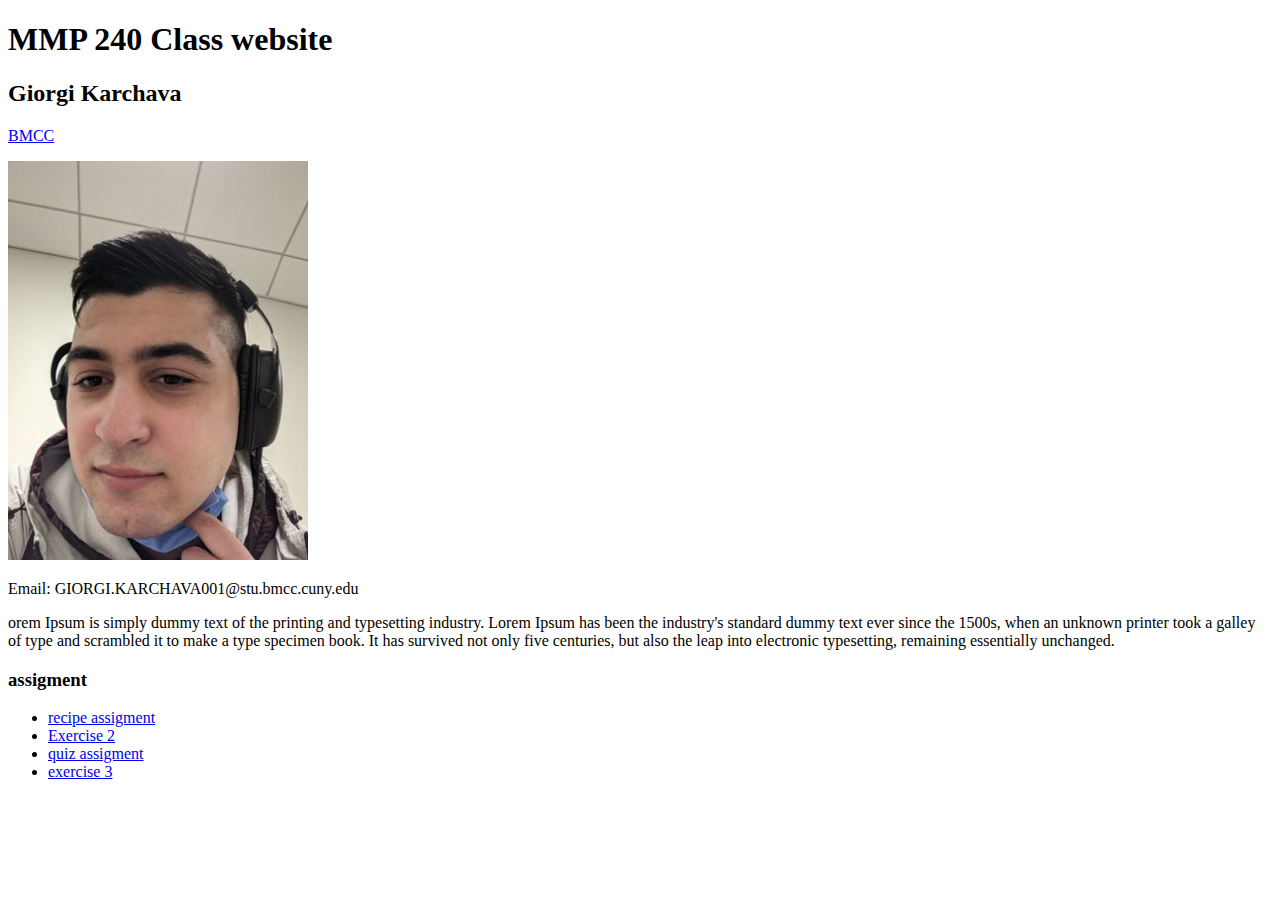
<file: index.html>
<!doctype html>
<html>
<head>
<meta charset="utf-8">
  <title>class website</title>
  </head>
  <body>

<h1>MMP 240 Class website</h1>

<h2>Giorgi Karchava</h2>
<p><a href="https://www.bmcc.cuny.edu/">BMCC</a></p>

<img src="my pic.jpg" alt="me" width="300">

<p>Email: GIORGI.KARCHAVA001@stu.bmcc.cuny.edu</p>

<p>orem Ipsum is simply dummy text of the printing and typesetting industry. Lorem Ipsum has been the industry's standard dummy text ever since the 1500s, when an unknown printer took a galley of type and scrambled it to make a type specimen book. It has survived not only five centuries, but also the leap into electronic typesetting, remaining essentially unchanged.</p>

<h3>assigment</h3>

<ul>
<li><a href="recipe/index.html">recipe assigment</a></li>
<li><a href="exercise2/exercise2.html">Exercise 2</a></li>
<li><a href="quizi/index.html">quiz assigment</a></li>
<li><a href="exercise 3/index.html">exercise 3</a></li>
</ul>

</body>
</html>
</file>
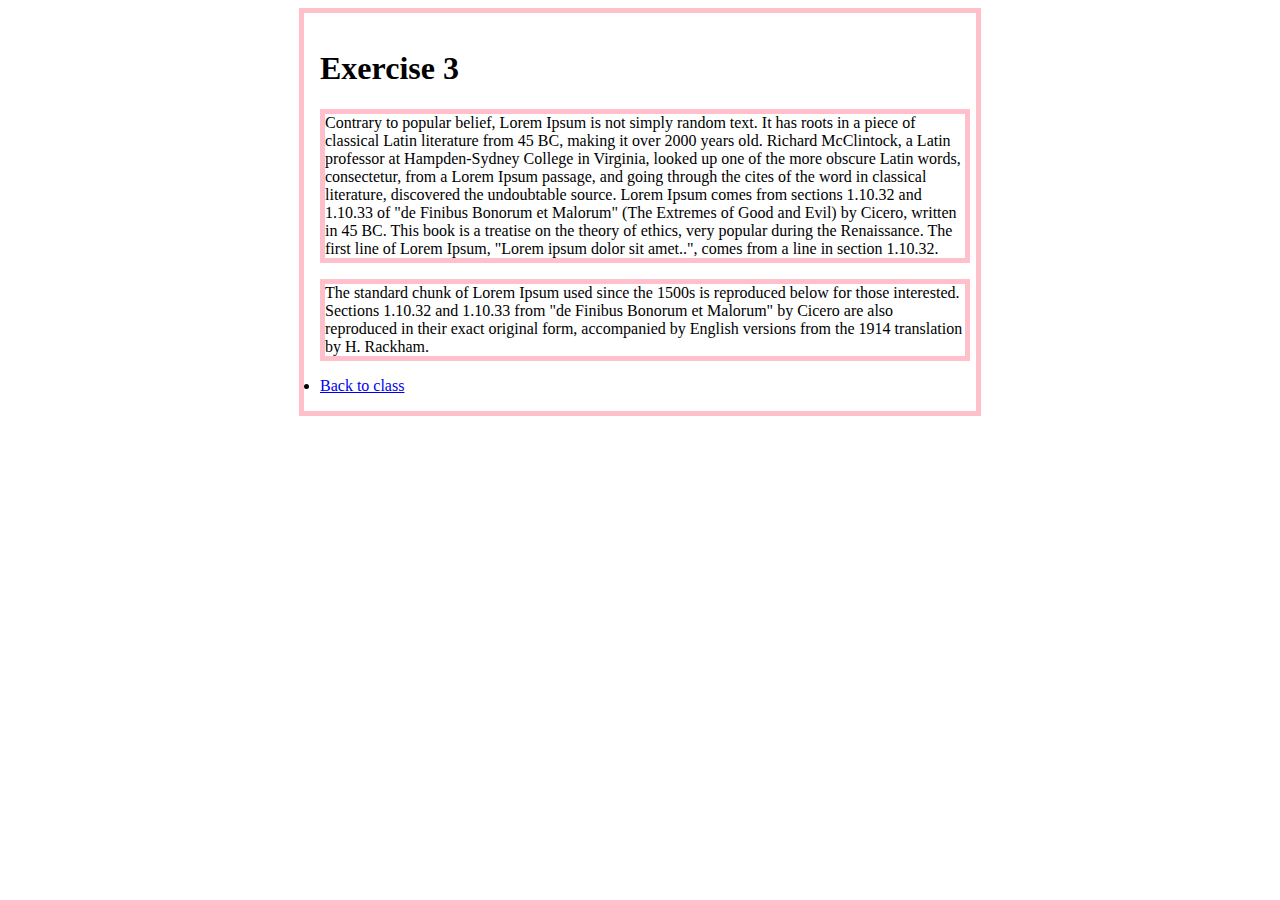
<file: exercise 3/index.html>
<!DOCTYPE html>
<html>
  <head>
    <meta charset="utf-8">
    <h1>Exercise 3</h1>

    <style>

    /* Type CSS code here */
    body{
      padding: 1em;
      margin-left: auto;
      margin-right: auto;
      border: solid 5px pink;
        width: 640px;
    }
p{
  width: 640px;
  margin-left: auto;
  margin-right: auto;
  border: solid 5px pink;
}

    </style>

  </head>
  <body>
    <p>
      Contrary to popular belief, Lorem Ipsum is not simply random text. It has roots in a piece of classical Latin literature from 45 BC, making it over 2000 years old. Richard McClintock, a Latin professor at Hampden-Sydney College in Virginia, looked up one of the more obscure Latin words, consectetur, from a Lorem Ipsum passage, and going through the cites of the word in classical literature, discovered the undoubtable source. Lorem Ipsum comes from sections 1.10.32 and 1.10.33 of "de Finibus Bonorum et Malorum" (The Extremes of Good and Evil) by Cicero, written in 45 BC. This book is a treatise on the theory of ethics, very popular during the Renaissance. The first line of Lorem Ipsum, "Lorem ipsum dolor sit amet..", comes from a line in section 1.10.32.
    </p>
    <p>
      The standard chunk of Lorem Ipsum used since the 1500s is reproduced below for those interested. Sections 1.10.32 and 1.10.33 from "de Finibus Bonorum et Malorum" by Cicero are also reproduced in their exact original form, accompanied by English versions from the 1914 translation by H. Rackham.
    </p>
      <li><a href="../index.html">Back to class</a></li>
  </body>
</html>
</html>
</file>
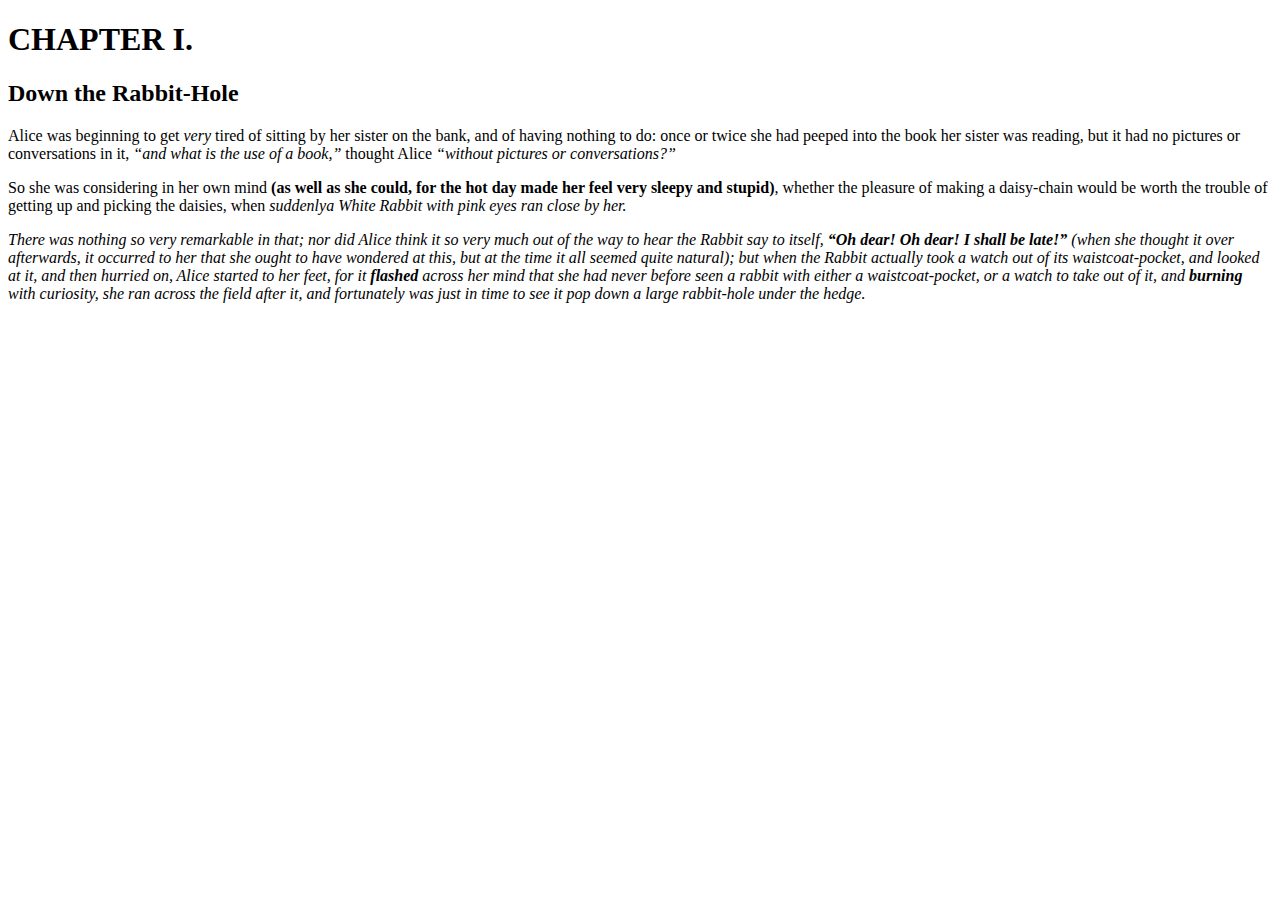
<file: quizi.html/index.html>
<!DOCTYPE html>
<html lang="en">
<head>
  <meta charset="UTF-8">
  <meta name="viewport" content="width=device-width, initial-scale=1.0">
  <title>Quiz 1</title>
</head>
<body>
  <h1>CHAPTER I.</h1>
  <h2>Down the Rabbit-Hole</h2>
<p>Alice was beginning to get <em>very</em> tired of sitting by her sister on the bank, and of having nothing to do: once or twice she had peeped into the book her sister was reading, but it had no pictures or conversations in it, <i>“and what is the use of a book,”</i> thought Alice <i>“without pictures or conversations?”</i></p>

<p>So she was considering in her own mind <b>(as well as she could, for the hot day made her feel very sleepy and stupid)</b>, whether the pleasure of making a daisy-chain would be worth the trouble of getting up and picking the daisies, when <em>suddenly<em>a White Rabbit with pink eyes ran close by her.</p>

<p>There was nothing so <em>very</em> remarkable in that; nor did Alice think it so very much out of the way to hear the Rabbit say to itself,<strong> “Oh dear! Oh dear! I shall be late!”</strong> (when she thought it over afterwards, it occurred to her that she ought to have wondered at this, but at the time it all seemed quite natural); but when the Rabbit actually took a watch out of its waistcoat-pocket, and looked at it, and then hurried on, Alice started to her feet, for it <strong>flashed</strong> across her mind that she had never before seen a rabbit with either a waistcoat-pocket, or a watch to take out of it, and <strong>burning</strong> with curiosity, she ran across the field after it, and fortunately was just in time to see it pop down a large rabbit-hole under the hedge.</p>
</body>
</html>
</file>
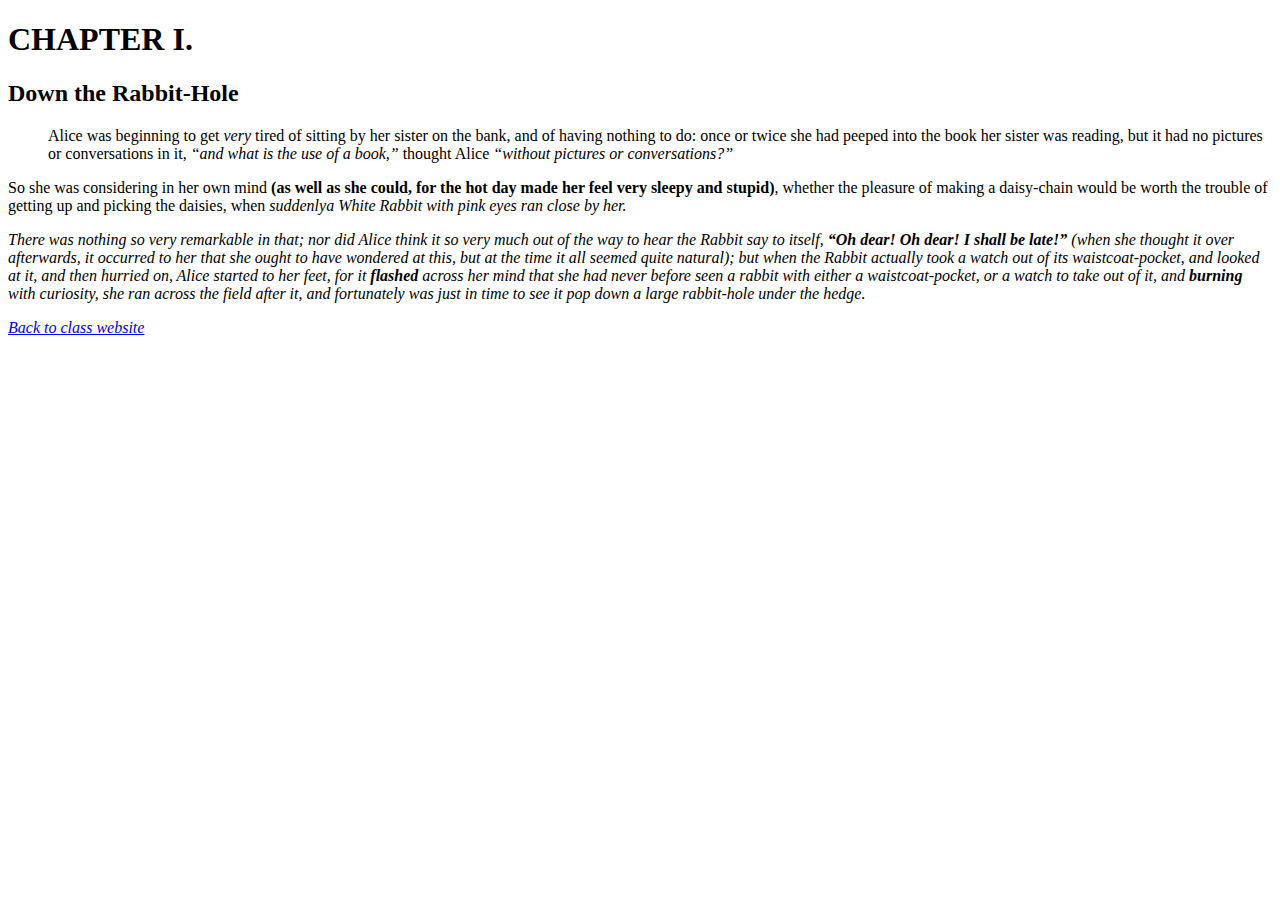
<file: quizi/index.html>
<!DOCTYPE html>
<html lang="en">
<head>
  <meta charset="UTF-8">
  <meta name="viewport" content="width=device-width, initial-scale=1.0">
  <title>Quiz 1</title>
</head>
<body>
  <h1>CHAPTER I.</h1>
  <h2>Down the Rabbit-Hole</h2>
<ol>
  <il><p>Alice was beginning to get <em>very</em> tired of sitting by her sister on the bank, and of</il>
    <il>having nothing to do: once or twice she had peeped into the book her sister was reading, </il>
    <il>but it had no pictures or conversations in it, <i>“and what is the use of a book,”</i> </il>
      <il>thought Alice <i>“without pictures or conversations?”</i></p></il>
    </ol>

<p>So she was considering in her own mind <b>(as well as she could, for the hot day made her feel very sleepy and stupid)</b>, whether the pleasure of making a daisy-chain would be worth the trouble of getting up and picking the daisies, when <em>suddenly<em>a White Rabbit with pink eyes ran close by her.</p>

<p>There was nothing so <em>very</em> remarkable in that; nor did Alice think it so very much out of the way to hear the Rabbit say to itself,<strong> “Oh dear! Oh dear! I shall be late!”</strong> (when she thought it over afterwards, it occurred to her that she ought to have wondered at this, but at the time it all seemed quite natural); but when the Rabbit actually took a watch out of its waistcoat-pocket, and looked at it, and then hurried on, Alice started to her feet, for it <strong>flashed</strong> across her mind that she had never before seen a rabbit with either a waistcoat-pocket, or a watch to take out of it, and <strong>burning</strong> with curiosity, she ran across the field after it, and fortunately was just in time to see it pop down a large rabbit-hole under the hedge.</p>

<a href="../index.html">Back to class website</a>
</body>
</html>
</file>
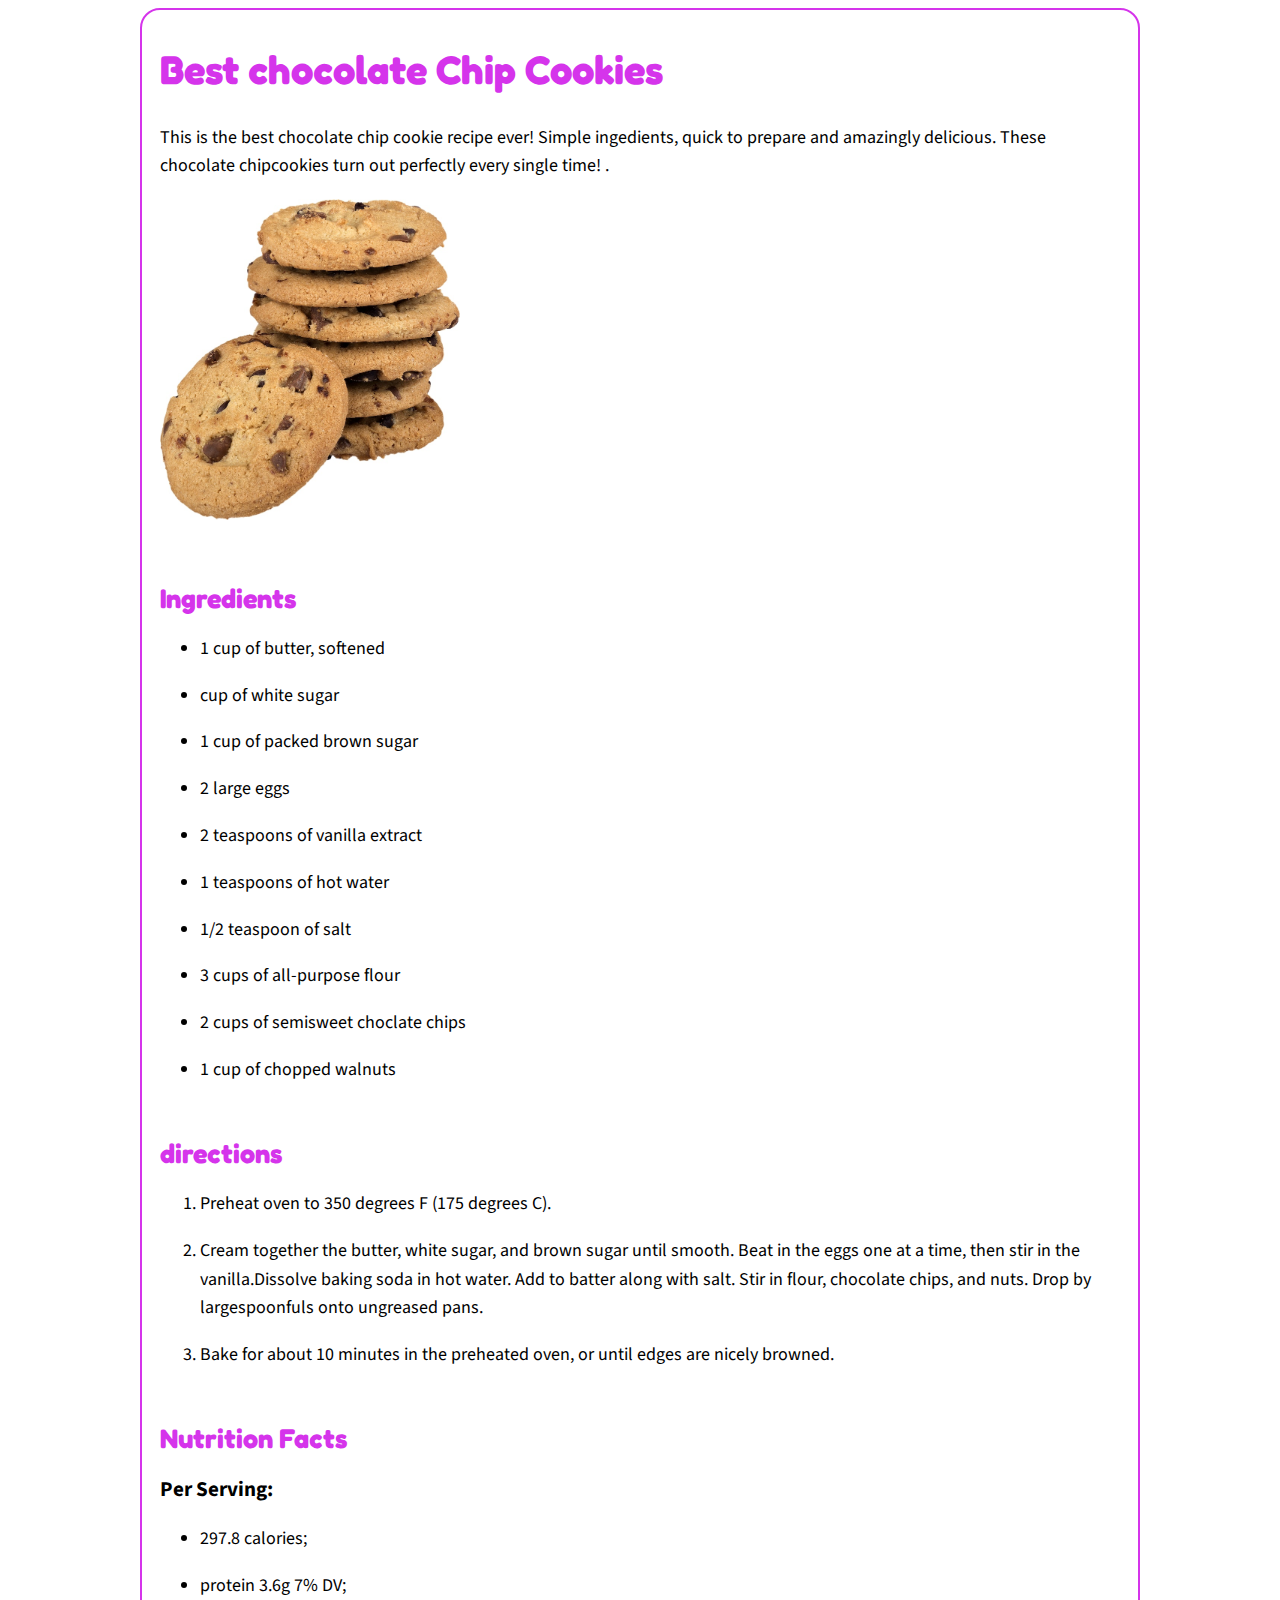
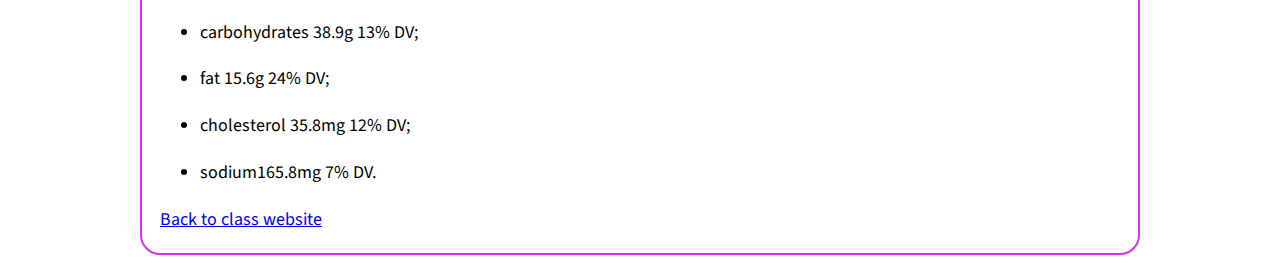
<file: recipe/index.html>
<!DOCTYPE html>
<html>
  <head>
    <meta charset="utf-8">
       <title>Chocolate Chip Cookies</title>
       <link href="https://fonts.googleapis.com/css2?family=Fredoka+One&family=Source+Sans+Pro&display=swap" rel="stylesheet"/>
    <link href="https://fonts.googleapis.com/css2?family=Source+Sans+Pro&display=swap" rel="stylesheet"/>
<link rel="stylesheet" href="style.css"/>
</head>
<body>
    <h1>Best chocolate Chip Cookies</h1>

<p>This is the best chocolate chip cookie recipe ever! Simple ingedients, quick to prepare and amazingly delicious. These chocolate chipcookies turn out perfectly every single time! . </p>
<img src="Cookies.jpg" alt="Cookies" width="300">

<h2>Ingredients</h2>
  <ul>
    <li>1 cup of butter, softened</li>
      <li>cup of white sugar </li>
      <li>1 cup of packed brown sugar</li>
      <li>2 large eggs</li>
      <li>2 teaspoons of vanilla extract</li>
      <li>1 teaspoons of hot water</li>
      <li>1/2 teaspoon of salt</li>
      <li>3 cups of all-purpose flour</li>
      <li>2 cups of semisweet choclate chips</li>
      <li>1 cup of chopped walnuts</li>
    </ul>
    <h2>directions</h2>
    <ol>
      <li>Preheat oven to 350 degrees F (175 degrees C).</li>
      <li>Cream together the butter, white sugar, and brown sugar until smooth. Beat in the eggs one at a time, then stir in the vanilla.Dissolve baking soda in hot water. Add to batter along with salt. Stir in flour, chocolate chips, and nuts. Drop by largespoonfuls onto ungreased pans.</li>
      <li>Bake for about 10 minutes in the preheated oven, or until edges are nicely browned.</li>
    </ol>
    <h2>Nutrition Facts</h2>
        <h3>Per Serving:</h3>
    <ul>
      <li>297.8 calories;</li>
      <li>protein 3.6g 7% DV;</li>
      <li>carbohydrates 38.9g 13% DV;</li>
      <li> fat 15.6g 24% DV;</li>
      <li> cholesterol 35.8mg 12% DV;</li>
      <li> sodium165.8mg 7% DV.</li>
    </ul>
    <a href="../index.html">Back to class website</a>
  </body>
</html>
</file>
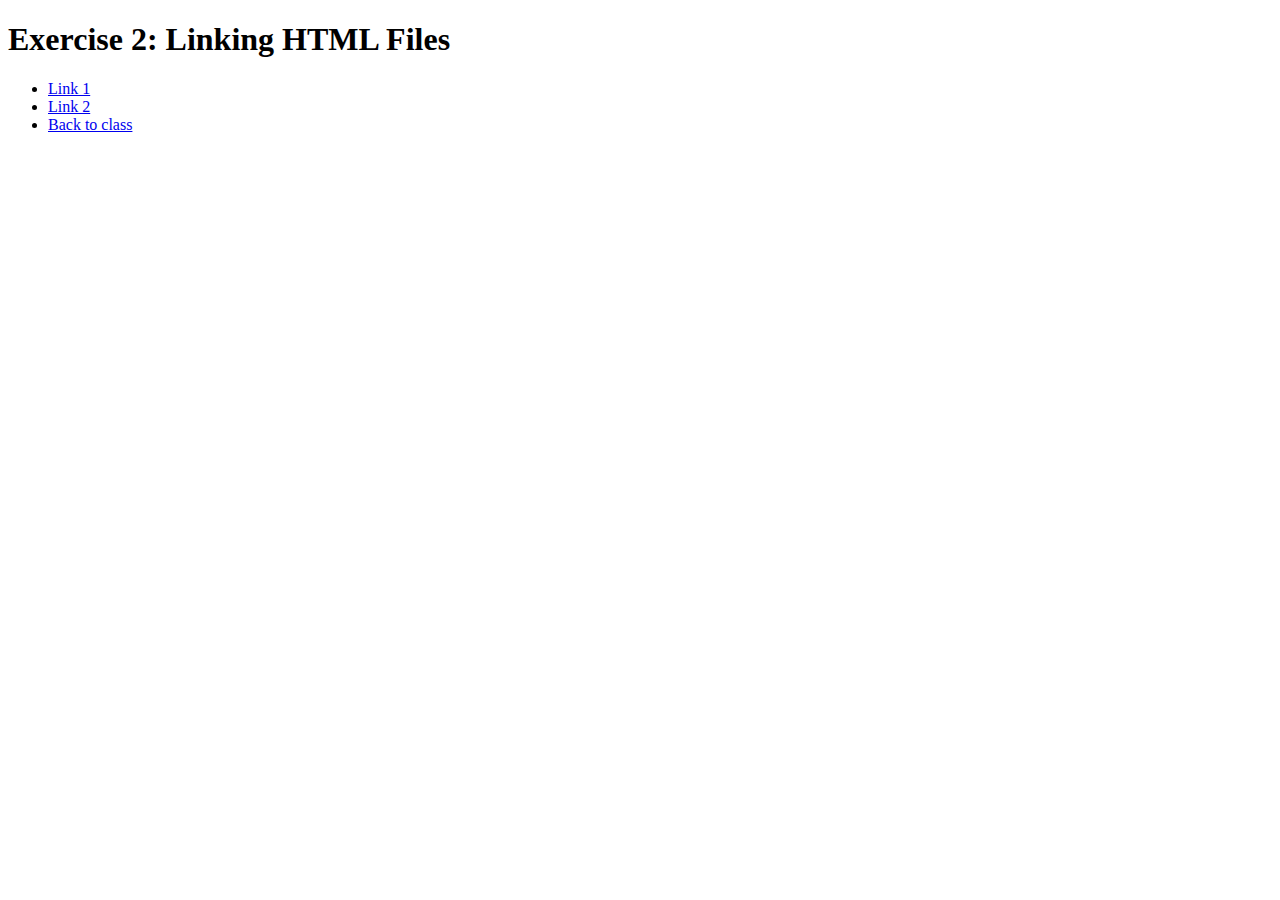
<file: exercise2/exercise2.html>
<!DOCTYPE html>
<html>
  <head>
    <meta charset="utf-8">
    <title>Exercise 2: Linking HTML Files</title>
  </head>
  <body>
    <h1>Exercise 2: Linking HTML Files</h1>
    <ul>
      <li><a href="links/link1.html">Link 1</a></li>
      <li><a href="links/link2.html">Link 2</a></li>
      <li><a href="../index.html">Back to class</a></li>
    </ul>
  </body>
</html>
</file>
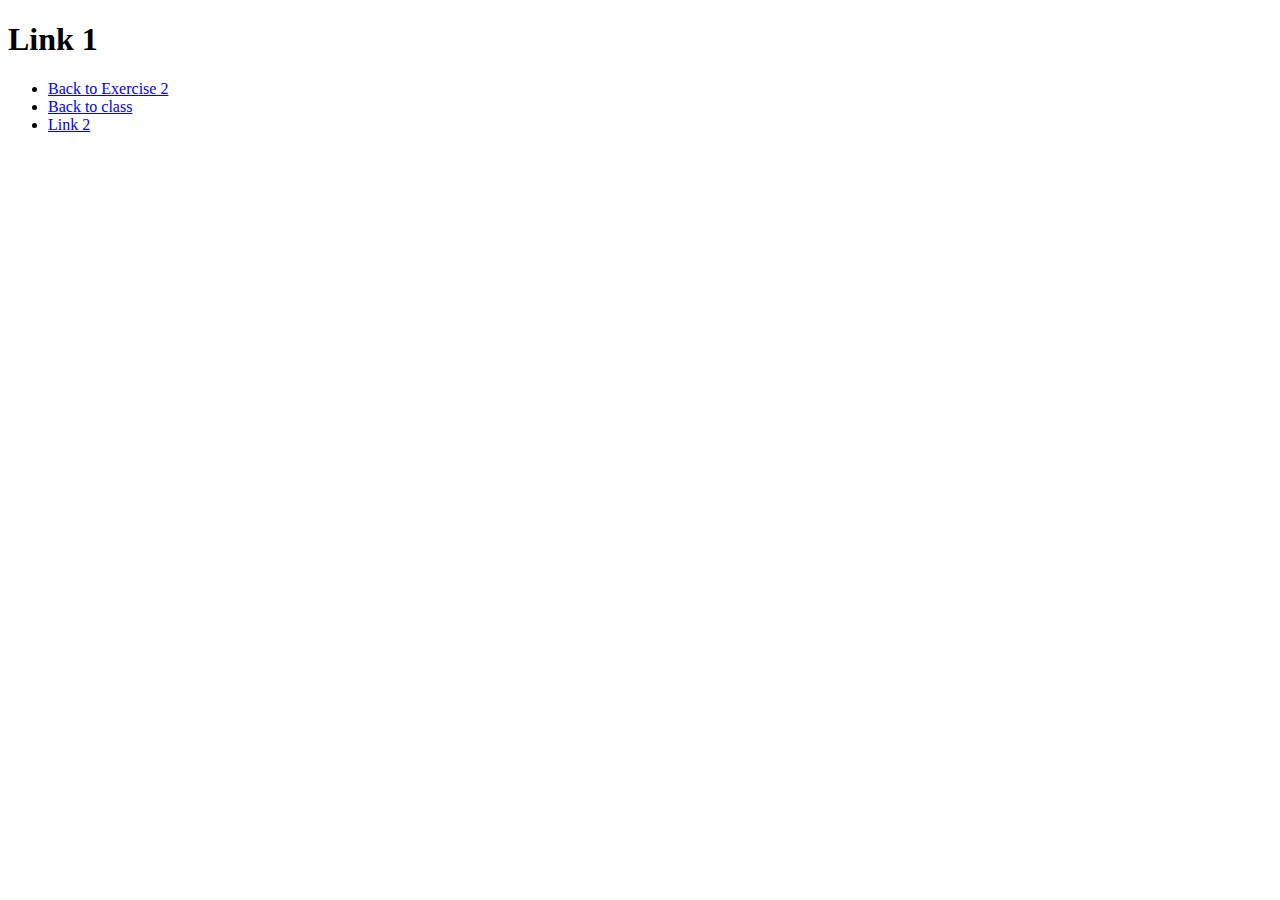
<file: exercise2/links/link1.html>
<!DOCTYPE html>
<html>
  <head>
    <meta charset="utf-8">
    <title>Exercise 2: Linking HTML Files</title>
  </head>
  <body>
    <h1>Link 1</h1>
    <ul>
      <li><a href="../exercise2.html">Back to Exercise 2</a></li>
      <li><a href="../../index.html">Back to class</a></li>
      <li><a href="link2.html">Link 2</a></li>
    </ul>
  </body>
</html>
</file>
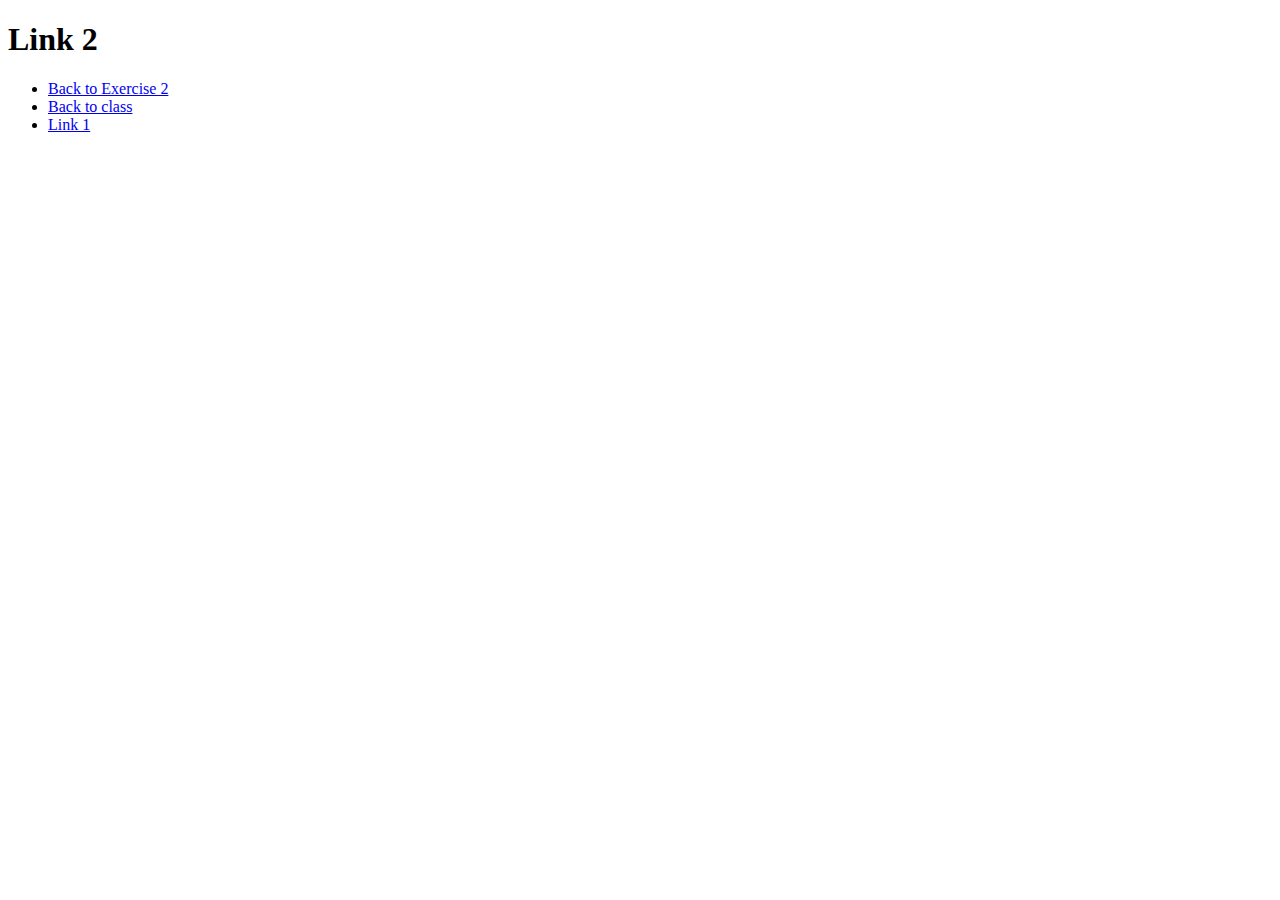
<file: exercise2/links/link2.html>
<!DOCTYPE html>
<html>
  <head>
    <meta charset="utf-8">
    <title>Exercise 2: Linking HTML Files</title>
  </head>
  <body>
    <h1>Link 2</h1>
    <ul>
      <li><a href="../exercise2.html">Back to Exercise 2</a></li>
      <li><a href="../../index.html">Back to class</a></li>
      <li><a href="link1.html">Link 1</a></li>
    </ul>
  </body>
</html>
</file>
<file: recipe/style.css>
body{
  font-family: 'Source Sans Pro', sans-serif;
  font-size: 1.125rem;
  line-height:1.6em;
  width:960px;
  margin-left: auto;
  margin-right: auto;
  border: solid 2px #d534eb;
  padding: 1em;
  border-radius: 20px;
}

h1, h2{
   font-family: 'Fredoka One', cursive;
   color: #d534eb;
}
h1{
  font-size: 2.5rem;
  margin-bottom: 1em;
}
li{margin-bottom: 1em;
}
h2{margin-top:2em;
 }
</file>
